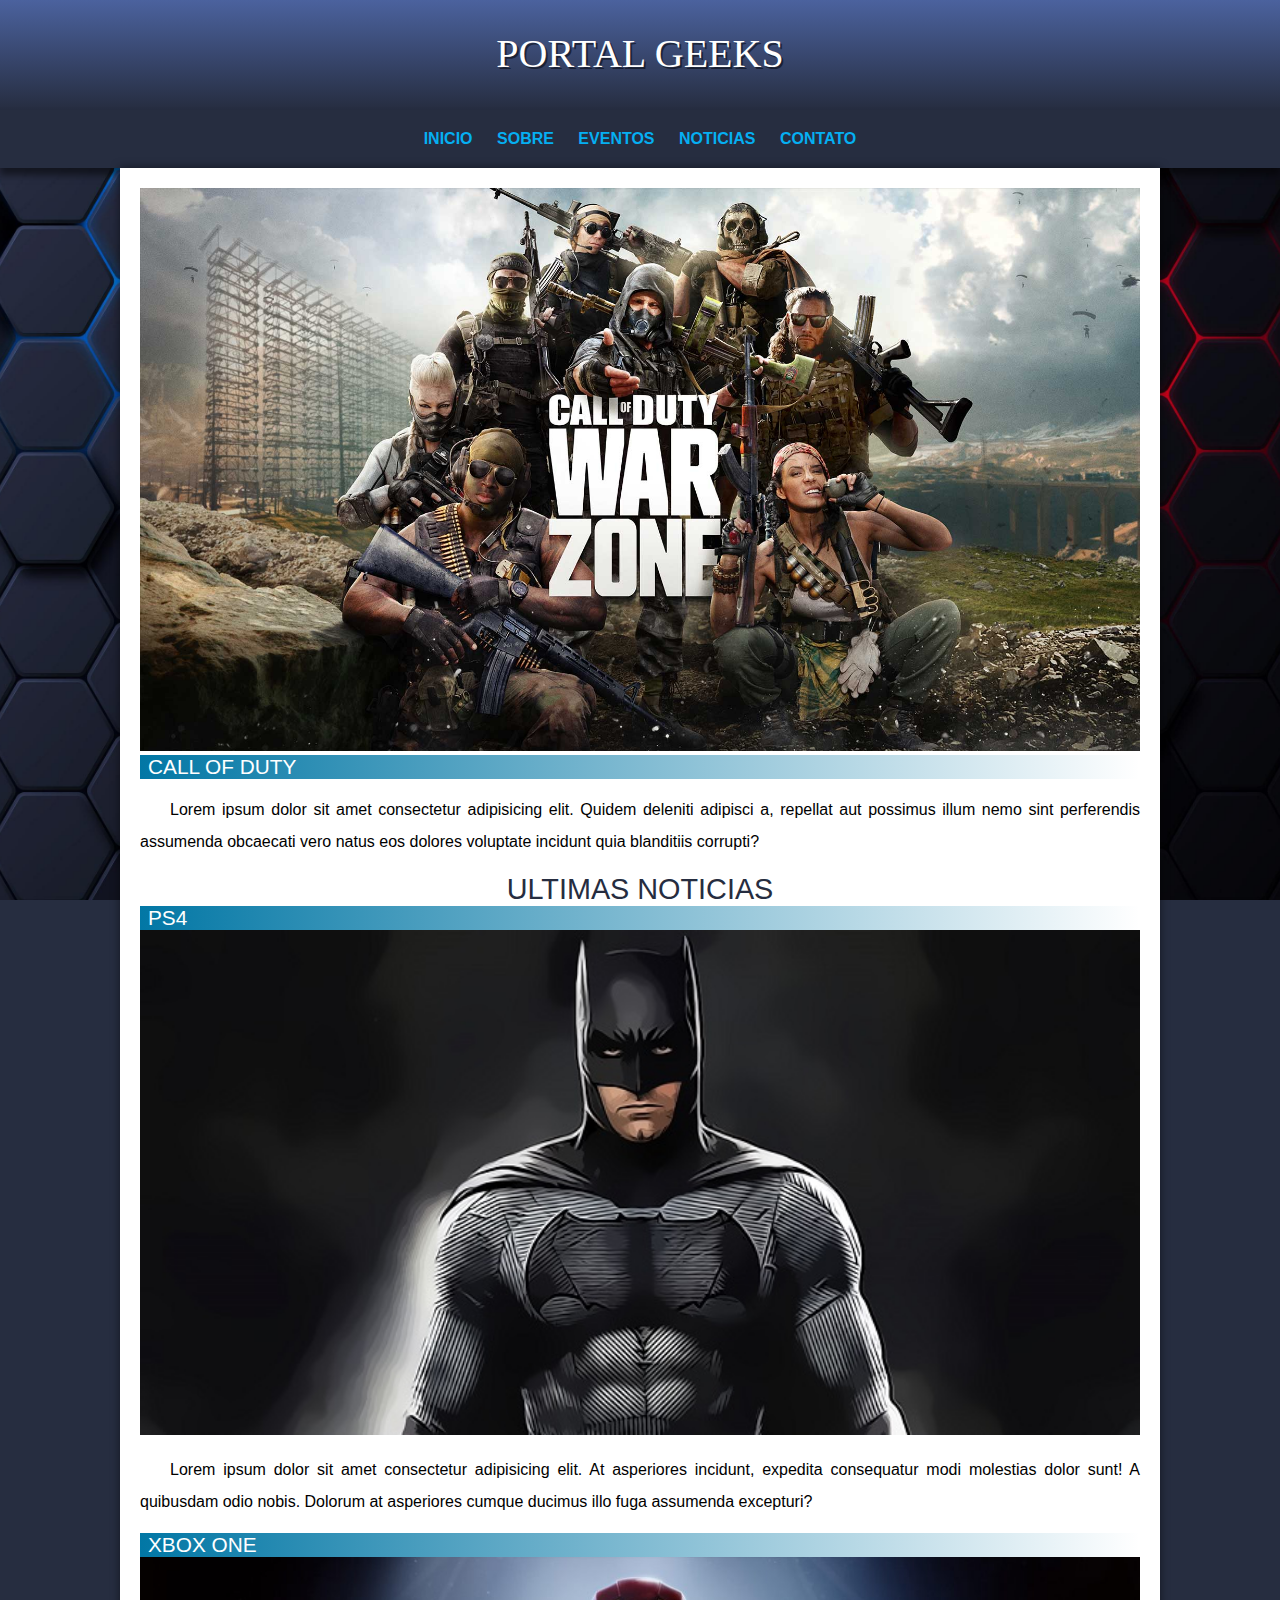
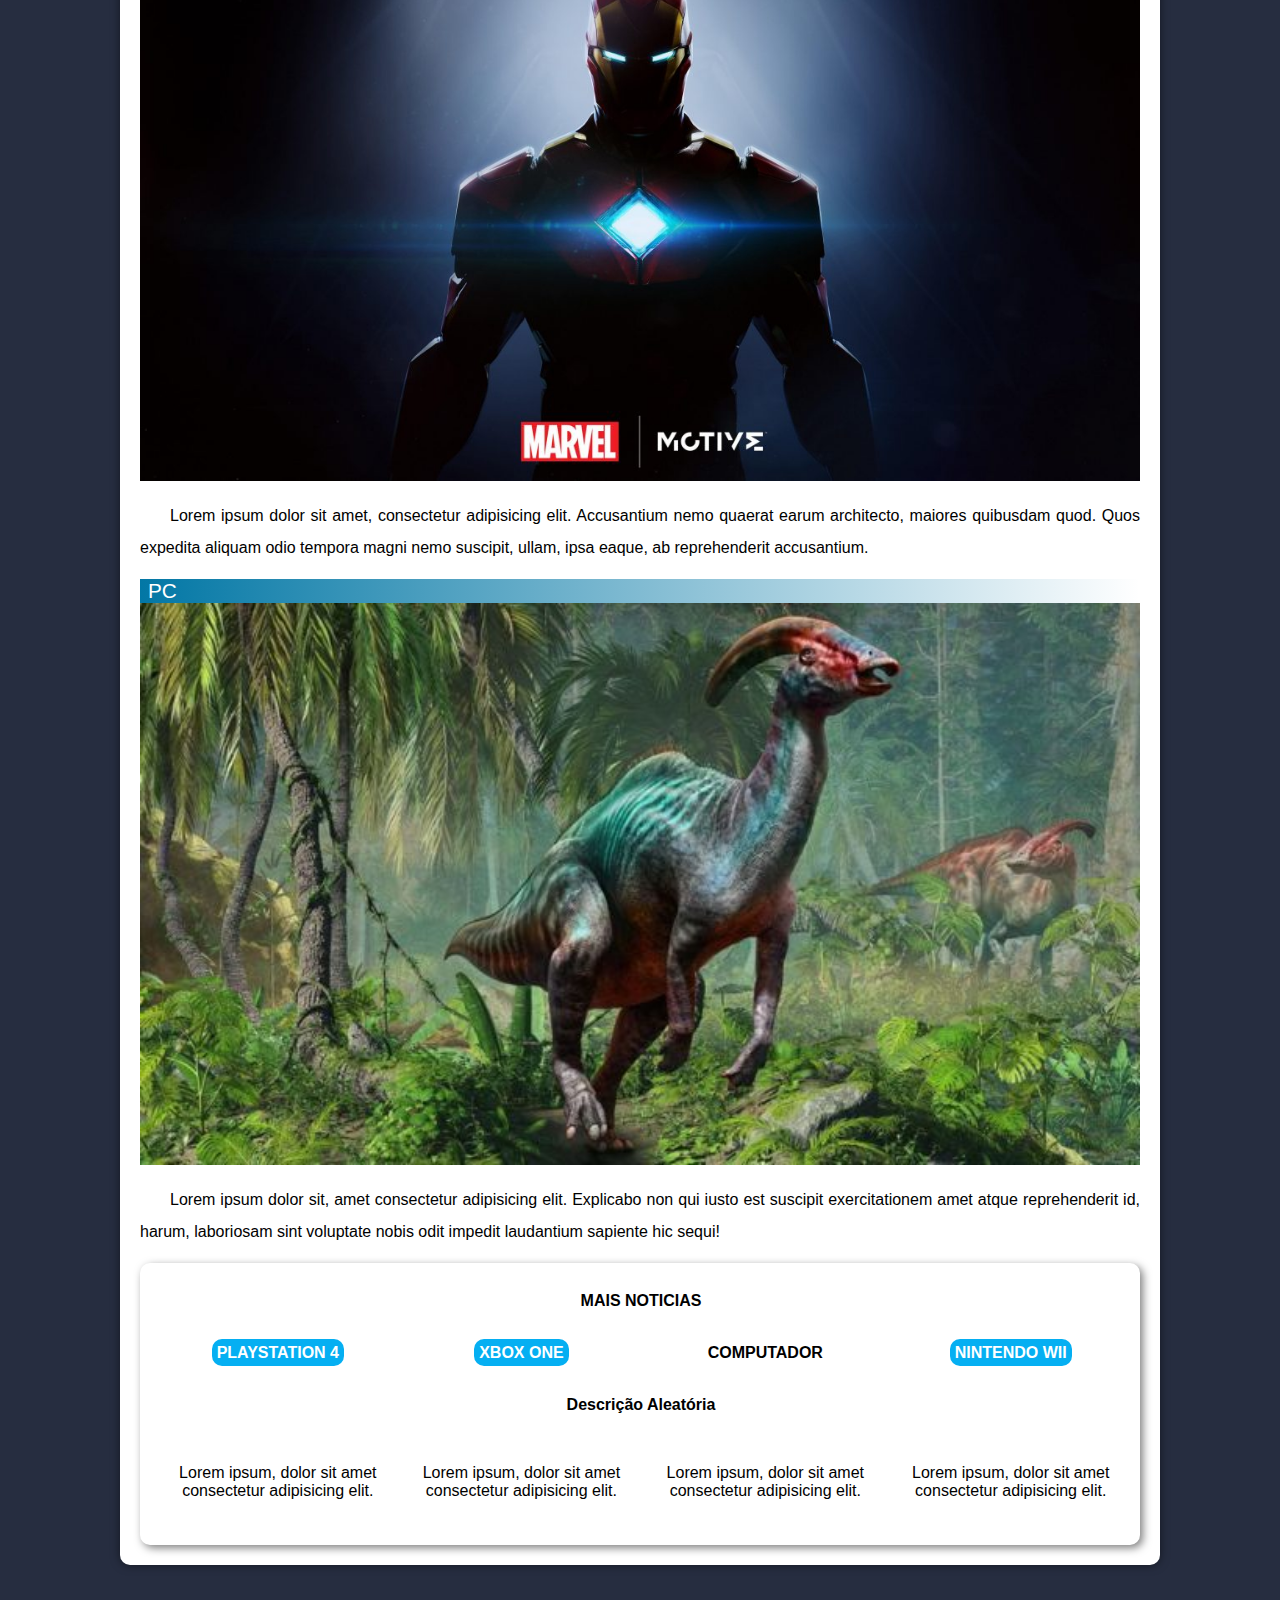
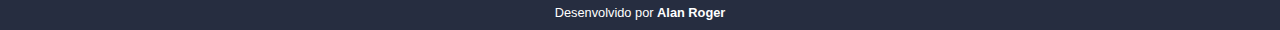
<file: index.html>
<!DOCTYPE html>
<html lang="pt-br">

    <head>
        <meta charset="UTF-8">
        <meta http-equiv="X-UA-Compatible" content="IE=edge">
        <meta name="viewport" content="width=device-width, initial-scale=1.0">
        <link rel="shortcut icon" href="imagens/favicon.ico" type="image/x-icon">
        <link rel="stylesheet" href="estilo/style.css">
        <title>Unit 01 - BootCamp - SuperGeeks</title>
    </head>

    <body>
        <header>
            <h1>PORTAL GEEKS</h1>
        </header>

        <nav>
            <a href="index.html" class="menu">INICIO </a>
            <a href="sobre.html" class="menu"> SOBRE </a>
            <a href="eventos.html" class="menu"> EVENTOS </a>
            <a href="#noticias" class="menu"> NOTICIAS </a>
            <a href="contato.html" rel="next" class="menu"> CONTATO</a>
        </nav>

        <main>
            <article>
                <img src="imagens/IMG001.jpg" alt="capa jogo call of duty">
                <h2>CALL OF DUTY</h2>
                <P>Lorem ipsum dolor sit amet consectetur adipisicing elit. Quidem deleniti adipisci a, repellat aut possimus illum nemo sint perferendis assumenda obcaecati vero natus eos dolores voluptate incidunt quia blanditiis corrupti?</P>
                <div class="container">
                    <H3 id="noticias">ULTIMAS NOTICIAS</H3>
                    <div class="left">
                        <H2>PS4</H2>
                        <img src="imagens/IMG002.jpg" alt="batman">
                        <p>Lorem ipsum dolor sit amet consectetur adipisicing elit. At asperiores incidunt, expedita consequatur modi molestias dolor sunt! A quibusdam odio nobis. Dolorum at asperiores cumque ducimus illo fuga assumenda excepturi?</p>
                    </div>
                    <div class="center">
                        <h2>XBOX ONE</h2>
                        <img src="imagens/IMG003.jpg" alt="ironman">
                        <p>Lorem ipsum dolor sit amet, consectetur adipisicing elit. Accusantium nemo quaerat earum architecto, maiores quibusdam quod. Quos expedita aliquam odio tempora magni nemo suscipit, ullam, ipsa eaque, ab reprehenderit accusantium.</p>
                    </div>
                    <div class="right">
                        <h2>PC</h2>
                        <img src="imagens/IMG04.jpg" alt="dinossauro">
                        <p>Lorem ipsum dolor sit, amet consectetur adipisicing elit. Explicabo non qui iusto est suscipit exercitationem amet atque reprehenderit id, harum, laboriosam sint voluptate nobis odit impedit laudantium sapiente hic sequi!</p>
                    </div>
                </div>
                <aside>
                    <table width="100%" height="260px">
                        <tr>
                            <th colspan="4"">MAIS NOTICIAS</th>
                        </tr>
                        <tr>
                            <th><a href="https://www.playstation.com/pt-br/" target="_blank" rel="nofollow" class="menu">PLAYSTATION 4</a></th>
                            <th><a href="https://www.xbox.com/pt-BR" target="_blank" rel="nofollow" class="menu">XBOX ONE</a></th>
                            <th>COMPUTADOR</th>
                            <th><a href="https://www.nintendo.com/pt-br/" target="_blank" rel="nofollow" class="menu">NINTENDO WII</a></th>
                        </tr>
                        <tr>
                            <th colspan="4"><b>Descrição Aleatória</b></th>
                        </tr>
                        <tr>
                            <td>Lorem ipsum, dolor sit amet consectetur adipisicing elit. </td>
                            <td>Lorem ipsum, dolor sit amet consectetur adipisicing elit. </td>
                            <td>Lorem ipsum, dolor sit amet consectetur adipisicing elit. </td>
                            <td>Lorem ipsum, dolor sit amet consectetur adipisicing elit.</td>
                        </tr>
                    </table>
                </aside>
            </article>
        </main>
        <footer>
            <p>Desenvolvido por <a href="#">Alan Roger</a></p>
        </footer>
    </body>

</html>
</file>
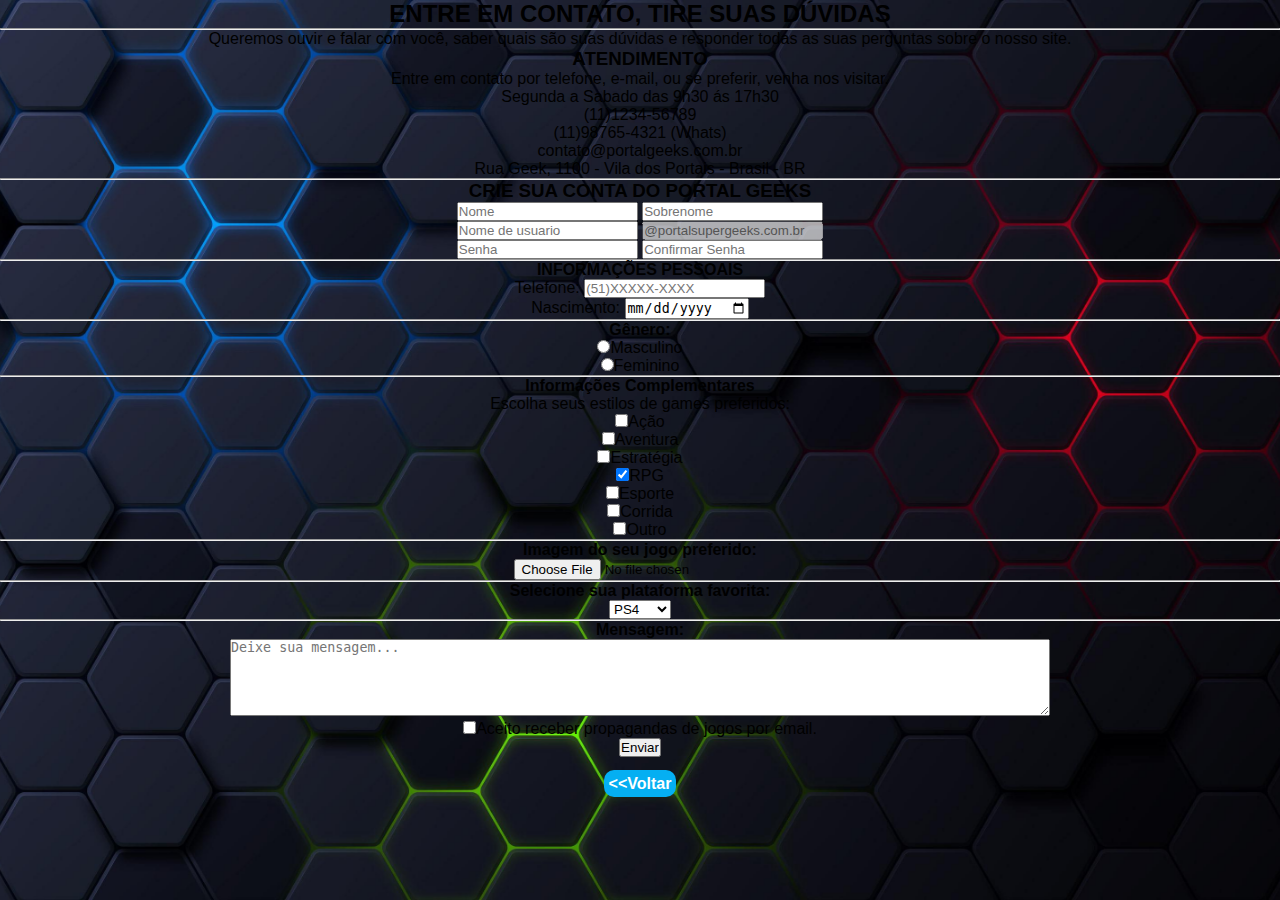
<file: contato.html>
<!DOCTYPE html>
<html lang="pt-BR">
<head>
    <meta charset="UTF-8">
    <meta http-equiv="X-UA-Compatible" content="IE=edge">
    <meta name="viewport" content="width=device-width, initial-scale=1.0">
    <link rel="shortcut icon" href="favicon.ico" type="image/x-icon">
    <link rel="stylesheet" href="estilo/style.css">
    <title>Contato</title>
</head>
<body>
    <h2>ENTRE EM CONTATO, TIRE SUAS DÚVIDAS</h2>
    <hr>
    <p>Queremos ouvir e falar com você, saber quais são suas dúvidas e responder todas as suas perguntas sobre o nosso site.</p>
    <h3>ATENDIMENTO</h3>
    <P>Entre em contato por telefone, e-mail, ou se preferir, venha nos visitar.</P>
    <p>Segunda a Sabado das 9h30 ás 17h30 <br>
    (11)1234-56789 <br>
    (11)98765-4321 (Whats) <br>
    contato@portalgeeks.com.br <br>
    Rua Geek, 1100 - Vila dos Portais - Brasil - BR</p>
    <hr>
    <h3>CRIE SUA CONTA DO PORTAL GEEKS</h3>
    <form action="" method="get">
        <input type="text" name="nome" placeholder="Nome" required>
        <input type="text" name="sobrenome" placeholder="Sobrenome" required><br>
        <input type="text" name="usuario" placeholder="Nome de usuario" required>
        <input type="text" name="email" value="@portalsupergeeks.com.br" disabled ><br>
        <input type="password" name="senha" placeholder="Senha" required>
        <input type="password" name="confirmsenha" placeholder="Confirmar Senha" required>
        <hr>
        <h4>INFORMAÇÕES PESSOAIS</h4>
        Telefone: <input type="text" name="telefone" placeholder="(51)XXXXX-XXXX" maxlength="14"><br>
        Nascimento: <input type="date" name="nascimento">
        <hr>
        <b>Gênero:</b> <br>
        <input type="radio" name="sexo" value="Masculino">Masculino <br>
        <input type="radio" name="sexo" value="Feminino">Feminino
        <hr>

        <h4>Informações Complementares</h4>
        Escolha seus estilos de games preferidos: <br>
        <input type="checkbox" name="acao" value="ação">Ação <br>
        <input type="checkbox" name="aventura" value="aventura">Aventura <br>
        <input type="checkbox" name="estrategia" value="estrategia">Estratégia <br>
        <input type="checkbox" name="rpg" value="rpg" checked>RPG <br>
        <input type="checkbox" name="esporte" value="esporte">Esporte <br>
        <input type="checkbox" name="corrida" value="corrida">Corrida <br>
        <input type="checkbox" name="outro" value="outro">Outro <br>
        <hr>

        <b>Imagem do seu jogo preferido:</b><br>
        <input type="file" name="foto">
        <hr>

        <b>Selecione sua plataforma favorita:</b><br>
        <select name="plataforma">
            <option value="PS4">PS4</option>
            <option value="XOne">XOne</option>
            <option value="Switch">Switch</option>
            <option value="PC">PC</option>
        </select>
        <hr>
        
        <b>Mensagem:</b> <br>
        <textarea name="mensagem" cols="100" rows="5" placeholder="Deixe sua mensagem..."></textarea><br>
        <input type="checkbox" name="confirmar" value="confirmar">Aceito receber propagandas de jogos por email. <br>
        <input type="submit" value="Enviar">

    </form>

    <br>
    <a href="index.html" rel="prev" id="voltar">&lt;&lt;Voltar</a>
 
</body>
</html>
</file>
<file: estilo/style.css>
@charset "UTF-8"
@import url('https://fonts.googleapis.com/css2?family=Rock+Salt&display=swap');


*{
    margin: 0px;
    padding: 0px;
}
body{
    height: 100vh;
    font-family: Arial, Helvetica, sans-serif;
    text-align: center;
    background: #262D40 url('../imagens/background.jpg') center center no-repeat fixed;
    background-size: cover;
}

header{
    background-image: linear-gradient(to bottom, #4b629e, #262D40);
    min-height: 80px;
    text-align: center;
    padding-top: 30px;
}

header h1{
    color: white;
    margin-bottom: 20px;
    font-size: 2.5em;
    font-weight: normal;
    font-family: 'Rock Salt', cursive;
    text-shadow: 2px 2px 0px rgba(0, 0, 0, 0.5);
}

nav{
    background-color: #262D40;
    padding: 20px 10px;
    box-shadow: 0px 7px 7px rgba(0, 0, 0, 0.5);
}

nav a{
    color: #05AFF2;
    padding: 10px;
    text-decoration: none;
    font-weight: bold;
    border-radius: 10px;
}

nav a:hover{
    background-color: #0277a5;
    color: white;
    transition-duration: 0.5s;
}

main{
    min-width: 300px;
    max-width: 1000px;
    padding: 20px;
    background-color: white;
    margin: auto;
    box-shadow: 0px  0px  10px rgba(0, 0, 0, 0.5);
    margin-bottom: 30px;
    border-radius: 0px 0px 10px 10px;
}

main h3{
    color: #262D40;
    font-weight: normal;
    font-size: 1.8em;
}

main h2{
    color: #ffffff;
    text-align: left;
    font-size: 1.3em;
    font-weight: normal;
    background-image: linear-gradient(to right, #0277a5, transparent);
    text-indent: 8px;
}

main p{
    margin: 15px 0px;
    text-align: justify;
    text-indent: 30px;
    line-height: 2em;
    font-size: 1em;
}

main a{
    text-decoration: none;
    font-weight: bold;
    color: white;
    background-color: #05AFF2;
    padding: 5px;
    border-radius: 10px;

}

main a:hover{
    text-decoration: underline;
    color: #262D40;
}

main img{
    width: 100%;
}

aside{
    background-color: white;
    padding: 10px;
    border-radius: 10px;
    box-shadow: 3px 3px 8px rgba(0, 0, 0, 0.5);
}

table{
    border-style: none;
    background-color: #ffffff;
    margin: 1px;
}

footer{
    background-color: #262D40;
    color: white;
    text-align: center;
    font-size: 0.8em;
    padding: 10px;
}

footer a{
    color: white;
    font-weight: bolder;
    text-decoration: none;
}

footer a:hover{
    text-decoration: underline;
    color: #0277a5;
}

#voltar{
    text-decoration: none;
    font-weight: bold;
    color: white;
    background-color: #05AFF2;
    padding: 5px;
    border-radius: 10px;

}
#voltar:hover{
    text-decoration: underline;
    color: #262D40;
}
</file>
